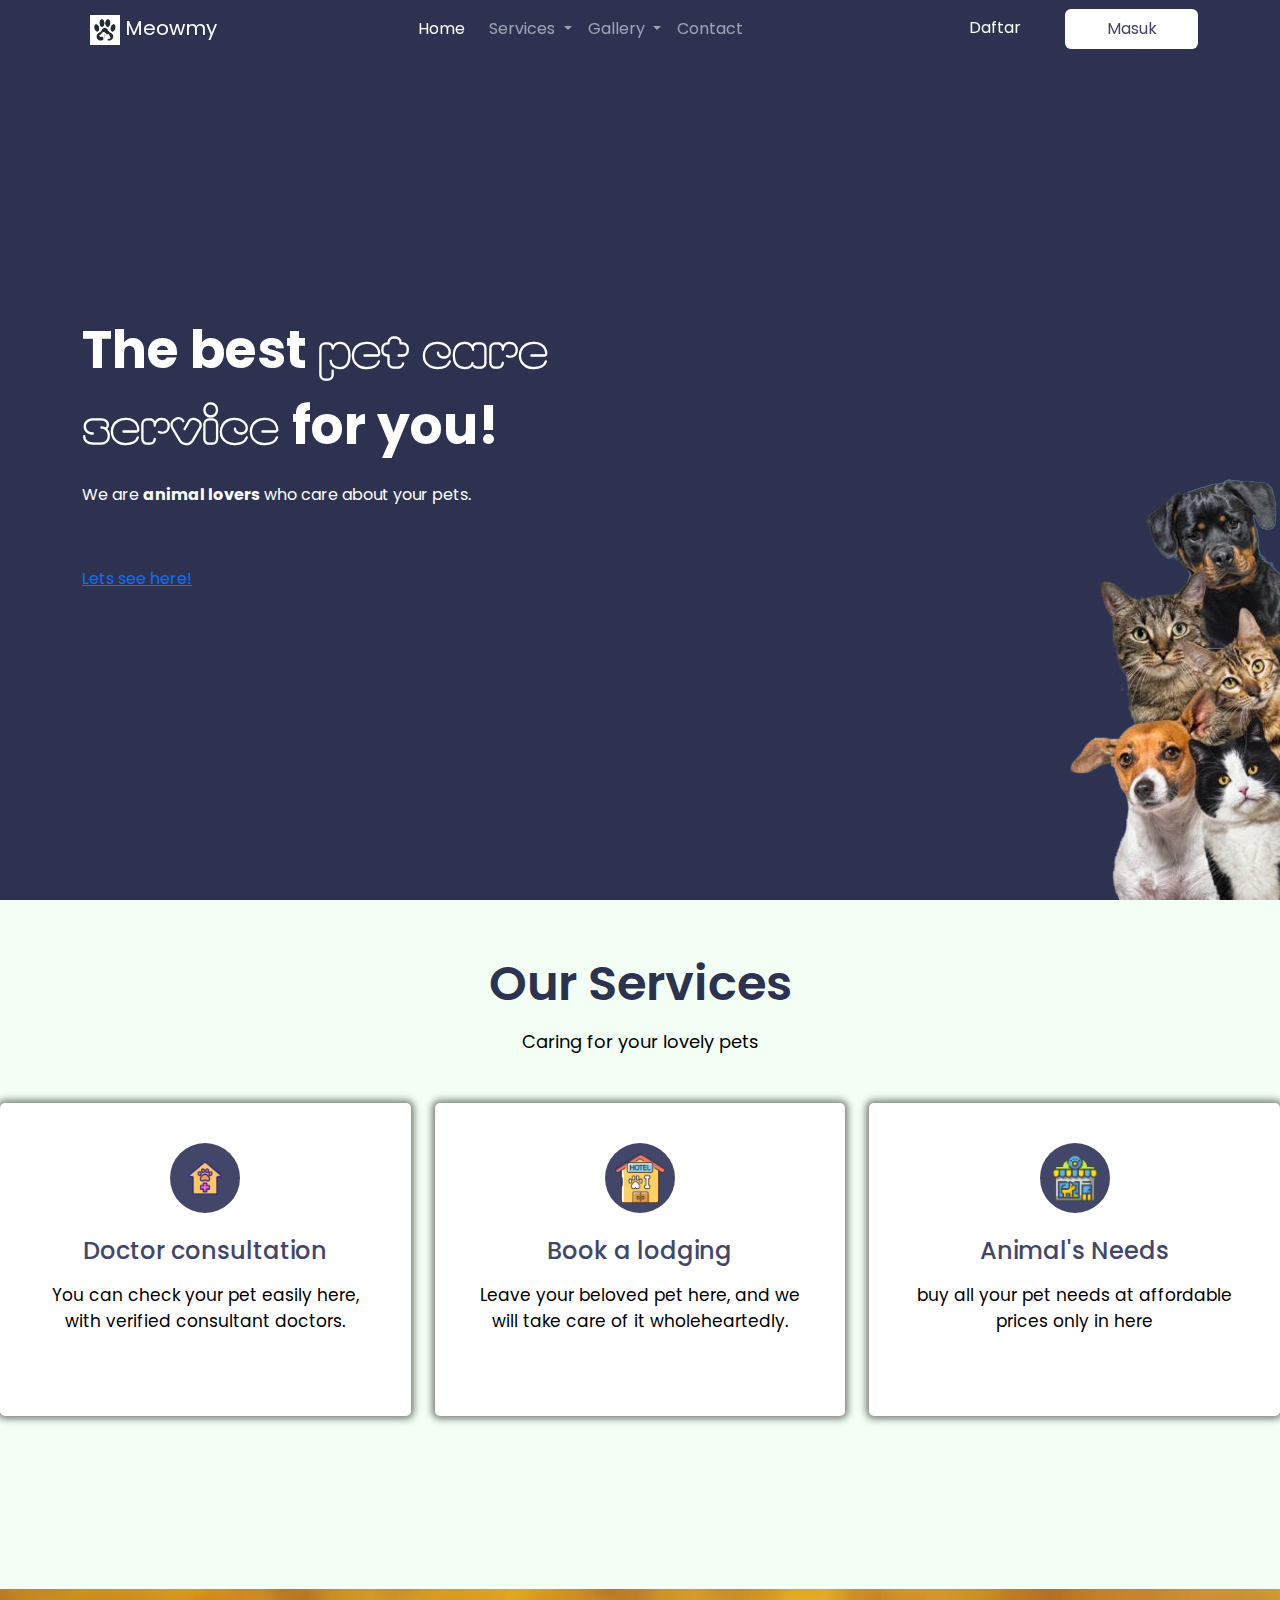
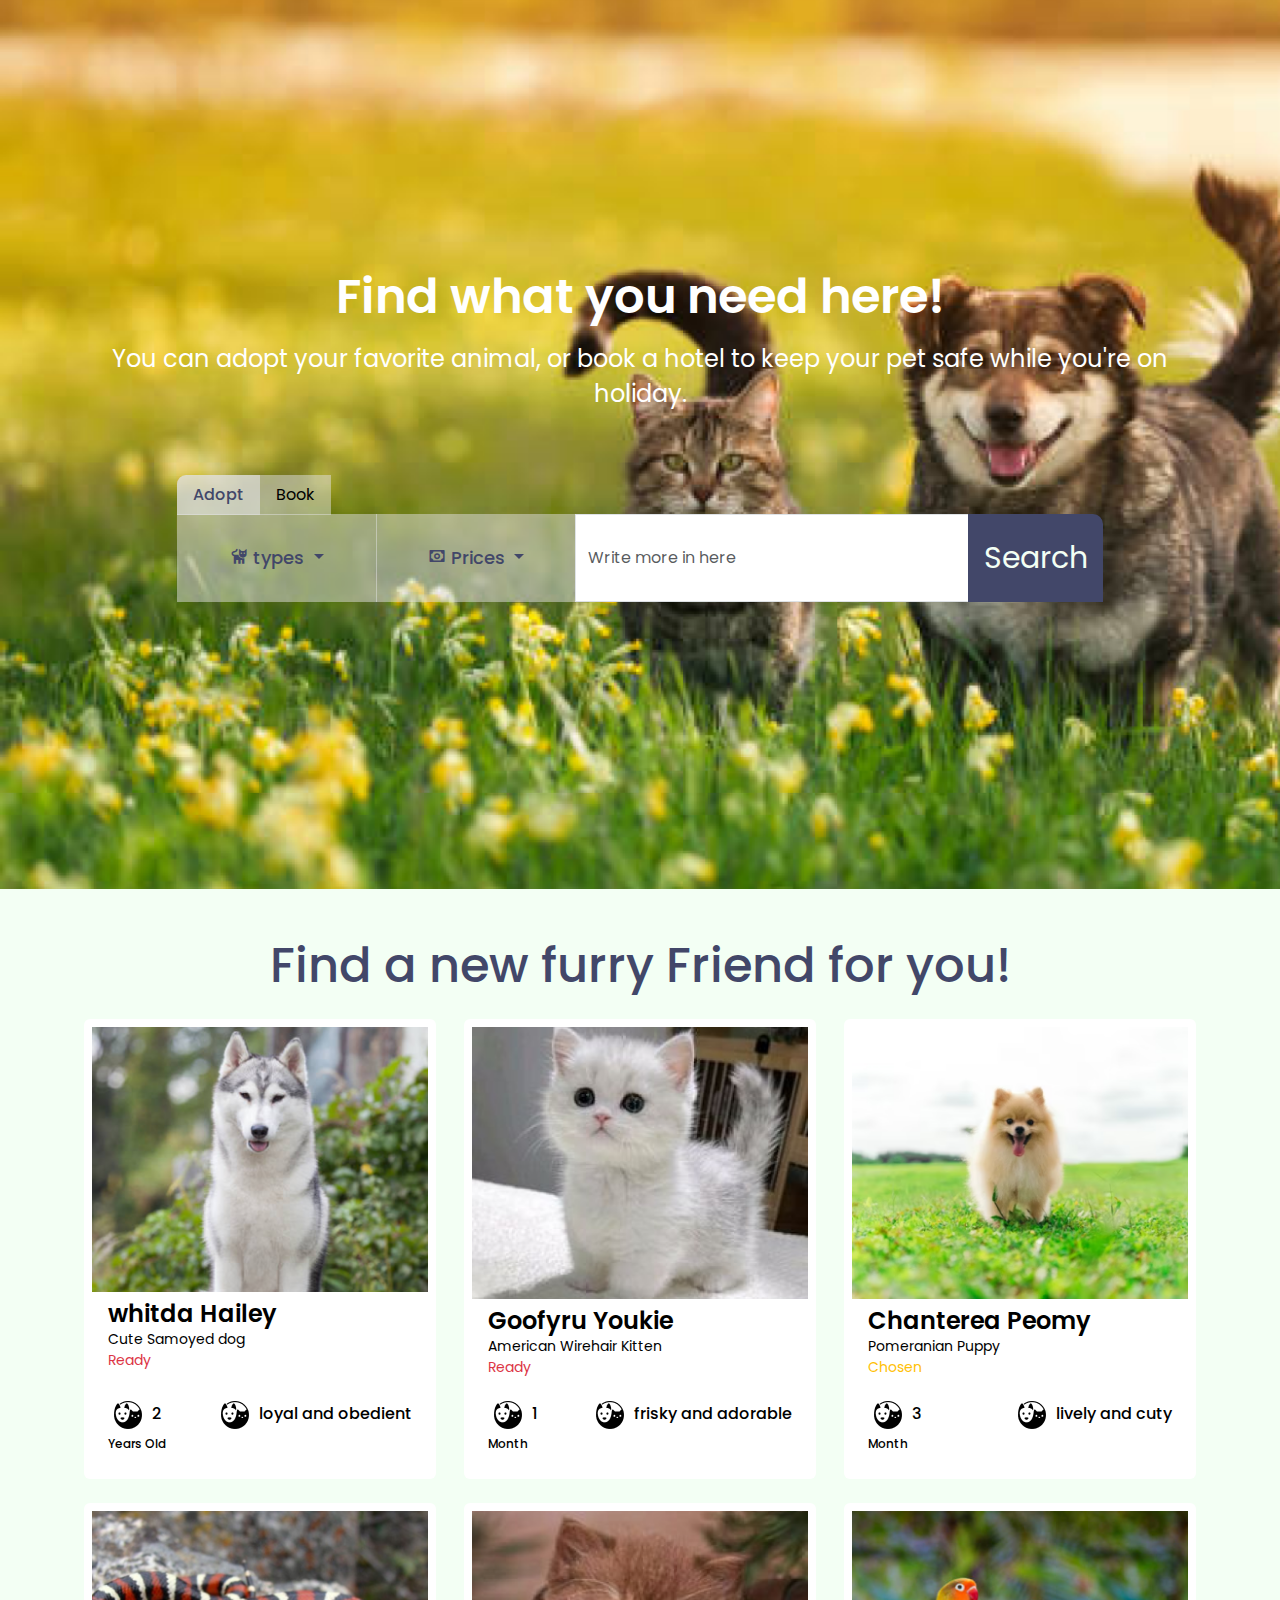
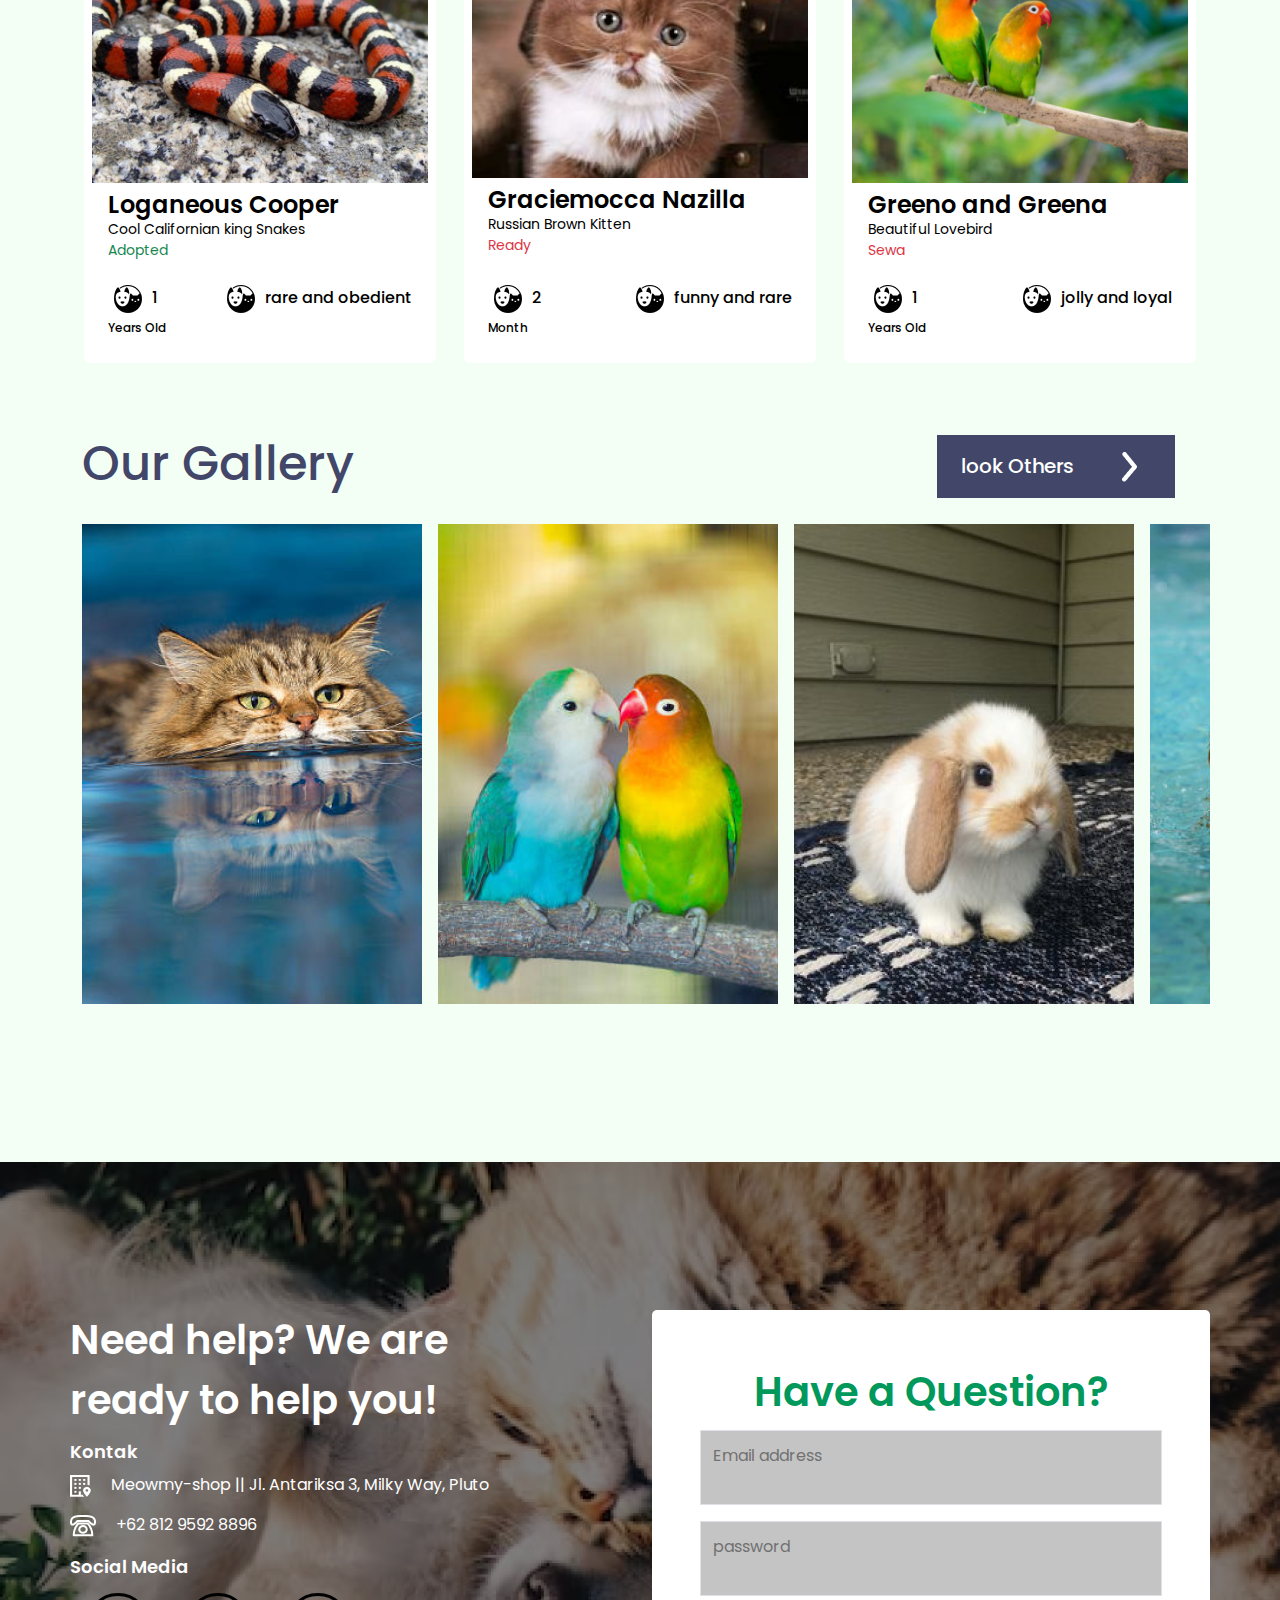
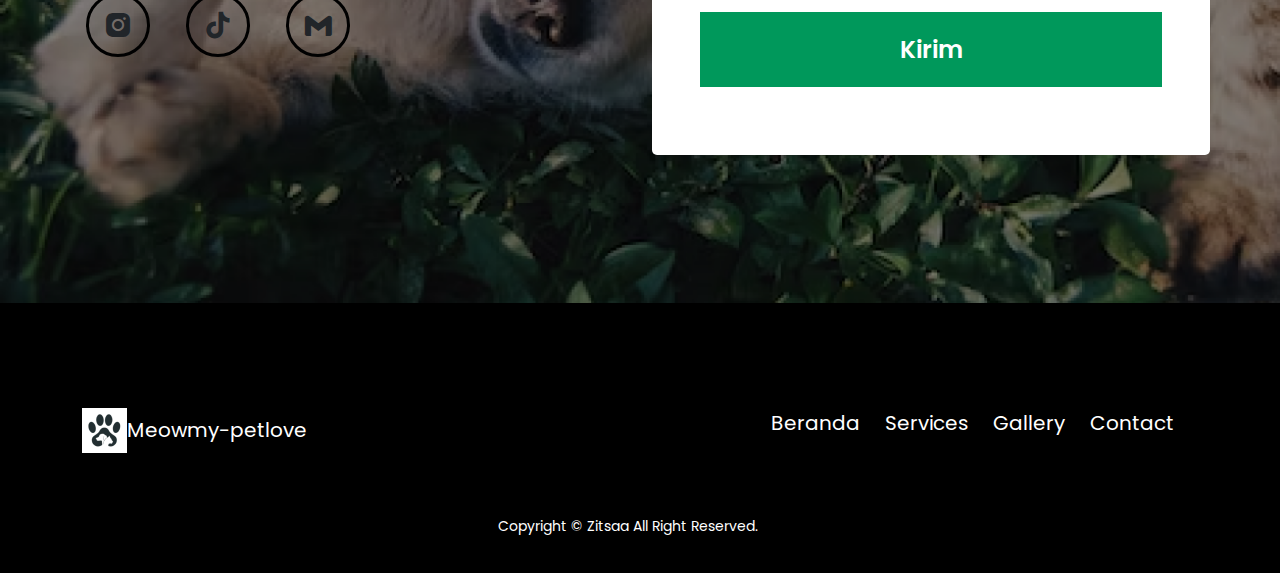
<file: index.html>
<!DOCTYPE html>
<html lang="en">

<head>
  <meta charset="UTF-8" />
  <meta name="viewport" content="width=device-width, initial-scale=1.0" />
  <title>Meowmy-Petlove</title>
  <link rel="stylesheet" href="css/bootstrap.min.css" />
  <link rel="stylesheet" href="style.css" />
  <link rel="stylesheet" href="respons.css" />
  <link rel="preconnect" href="https://fonts.googleapis.com" />
  <link rel="preconnect" href="https://fonts.gstatic.com" crossorigin />
  <link href='https://unpkg.com/boxicons@2.1.4/css/boxicons.min.css' rel='stylesheet'>
  <link href="https://fonts.googleapis.com/css2?family=Poppins:wght@400;500;600;700&display=swap" rel="stylesheet" />
  <link rel="shortcut icon" href="asset/images/paw.png" type="image/x-icon" />
</head>

<body>
  <!-- navbar  -->
  <nav class="navbar navbar-expand-lg navbar-dark bg-transparent position-fixed w-100">
    <div class="container">
      <a class="navbar-brand mx-2" href="#">
        <img src="asset/images/paw.png" alt="logo" width="30" />
        Meowmy
      </a>
      <button class="navbar-toggler" type="button" data-bs-toggle="collapse" data-bs-target="#navbarNav"
        aria-controls="navbarNav" aria-expanded="false" aria-label="Toggle navigation">
        <span class="navbar-toggler-icon"></span>
      </button>
      <div class="collapse navbar-collapse" id="navbarNav">
        <ul class="navbar-nav mx-auto">
          <li class="nav-item mx-2">
            <a class="nav-link active" aria-current="page" href="#hero">Home</a>
          </li>
          <li class="nav-item dropdown">
            <a class="nav-link dropdown-toggle" href="#services" role="button" data-bs-toggle="dropdown"
              aria-expanded="false">
              Services
            </a>
            <ul class="dropdown-menu">
              <li><a class="dropdown-item" href="#">Adoption</a></li>
              <li><a class="dropdown-item" href="#">Animal Needs</a></li>
              <li>
                <a class="dropdown-item" href="#">doctor consultation</a>
              </li>
              <li><a class="dropdown-item" href="#">book a lodging</a></li>
              <li><a class="dropdown-item" href="#">Training</a></li>
            </ul>
          </li>
          <li class="nav-item dropdown">
            <a class="nav-link dropdown-toggle" href="#gallery" role="button" data-bs-toggle="dropdown"
              aria-expanded="false">
              Gallery
            </a>
            <ul class="dropdown-menu">
              <li><a class="dropdown-item" href="#">Hotel's gallery </a></li>
              <li><a class="dropdown-item" href="#">Adoption Gallery</a></li>
              <li><a class="dropdown-item" href="#">Klinik Gallery</a></li>
            </ul>
          </li>
          <li class="nav-item">
            <a class="nav-link" href="#contact" aria-disabled="true">Contact</a>
          </li>
        </ul>
        <div>
          <button class="button-primary">Daftar</button>
          <button class="btn button-secondary">Masuk</button>
        </div>
      </div>
    </div>
  </nav>

  <!-- Hero Section -->
  <section id="hero">
    <div class="container h-100">
      <div class="row h-100">
        <div class="col-md-6 hero-tagline my-auto">
          <h1>
            The best <span class="sh1">pet care service </span>for you!
          </h1>
          <p>
            We are <span class="fw-bold">animal lovers</span> who care about
            your pets.
          </p>
          <a href="#services">Lets see here!</a>
        </div>
      </div>
    </div>
    <img src="asset/images/hero5.png" class="img-hero position-absolute end-0 bottom-0 v-100" />
    <!-- absolute = melayang -->
  </section>

  <!-- Layanan Section -->
  <section id="services">
    <div class="container">
      <div class="row mt-5">
        <div class="col-12 text-center">
          <h2>Our Services</h2>
          <span class="sub">Caring for your lovely pets</span>
        </div>
      </div>
    </div>
    <div class="row mt-5">
      <div class="col-md-4 text-center">
        <div class="card-layanan">
          <div class="circle position-relative mx-auto">
            <img src="asset/images/doct.png" class="position-absolute top-50 start-50 translate-middle">
          </div>
          <h3 class="mt-4">Doctor consultation</h3>
          <p class="mt-3">
            You can check your pet easily here, with verified consultant doctors.
          </p>
        </div>
      </div>
      <div class="col-md-4 text-center">
        <div class="card-layanan">
          <div class="circle position-relative mx-auto">
            <img src="asset/images/hohotel.png" class="position-absolute top-50 start-50 translate-middle">


          </div>
          <h3 class="mt-4">Book a lodging</h3>
          <p class="mt-3">
            Leave your beloved pet here, and we will take care of it wholeheartedly.
          </p>
        </div>
      </div>
      <div class="col-md-4 text-center">
        <div class="card-layanan">
          <div class="circle position-relative mx-auto">

            <img src="asset/images/shopstore.png" class="position-absolute top-50 start-50 translate-middle">

          </div>
          <h3 class="mt-4">Animal's Needs</h3>
          <p class="mt-3">
            buy all your pet needs at affordable prices only in here
          </p>
        </div>
      </div>
    </div>
    </div>
  </section>

  <!-- search section -->
  <section id="search" class="d-flex align-items-center">
    <div class="container">
      <div class="row">
        <div class="col-12 text-center">
          <h2>Find what you need here!</h2>
          <p>
            You can adopt your favorite animal, 
            or book a hotel to keep your pet safe while you're on holiday.
          </p>
        </div>
        <div class="col-10 mt-5 mx-auto">
          <ul class="nav nav-tabs" id="myTab" role="tablist">
            <li class="nav-item" role="presentation">
              <button class="nav-link active" id="home-tab" data-bs-toggle="tab" data-bs-target="#jual" type="button"
                role="tab" aria-controls="home-tab-pane" aria-selected="true">
                Adopt
              </button>
            </li>
            <li class="nav-item" role="presentation">
              <button class="nav-link" id="profile-tab" data-bs-toggle="tab" data-bs-target="#sewa" type="button"
                role="tab" aria-controls="profile-tab-pane" aria-selected="false">
                Book
              </button>
            </li>
          </ul>
          <div class="tab-content" id="myTabContent">
            <div class="tab-pane fade show active" id="jual" role="tabpanel" aria-labelledby="home-tab" tabindex="0">
              <div class="input-cari input-group mb-3">
                <button class="button-secondary dropdown-toggle" type="button" data-bs-toggle="dropdown"
                  aria-expanded="false">
                  <!-- <img src="asset/images/icons/cat.png" class="d-block d-lg-inline mx-auto" /> -->
                  <i class='bx bxs-cat'></i>
                  types 
                </button>
                <ul class="dropdown-menu">
                  <li><a class="dropdown-item" href="#">Cat</a></li>
                  <li>
                    <a class="dropdown-item" href="#">Dog</a>
                  </li>
                  <li>
                    <a class="dropdown-item" href="#">Rabbit</a>
                  </li>
                  <li>
                    <a class="dropdown-item" href="#">Hamster</a>
                  </li>
                  <li>
                    <a class="dropdown-item" href="#">Snake</a>
                  </li>
                </ul>
                <button class="button-secondary dropdown-toggle" type="button" data-bs-toggle="dropdown"
                  aria-expanded="false">
                  <!-- <img src="asset/akar-icons_money.png" class="d-block d-lg-inline mx-auto" /> -->
                  <i class='bx bx-money'></i>
                  Prices
                </button>
                <ul class="dropdown-menu">
                  <li><a class="dropdown-item" href="#">Best Price</a></li>
                  <li>
                    <a class="dropdown-item" href="#">Discount</a>
                  </li>
                  <li>
                    <a class="dropdown-item" href="#">Best seller</a>
                  </li>
                </ul>
                <input type="text" class="form-control" aria-label="Text input with dropdown button"
                  placeholder="Write more in here" />
                <button class="button-primary">Search</button>
              </div>
            </div>
            <div class="tab-pane fade" id="sewa" role="tabpanel" aria-labelledby="profile-tab" tabindex="0">
              <div class="input-cari input-group mb-3">
                <button class="button-secondary dropdown-toggle" type="button" data-bs-toggle="dropdown"
                  aria-expanded="false">
                  <!-- <img src="asset/ant-design_home-outlined.png" class="d-block d-lg-inline mx-auto" /> -->
                  <i class='bx bxs-map' ></i>
                  Location
                </button>
                <ul class="dropdown-menu">
                  <li><a class="dropdown-item" href="#">Near me</a></li>
                  <li>
                    <a class="dropdown-item" href="#">5 stars</a>
                  </li>
                  <li>
                    <a class="dropdown-item" href="#">Most visited</a>
                  </li>
                </ul>
                <button class="button-secondary dropdown-toggle" type="button" data-bs-toggle="dropdown"
                  aria-expanded="false">
                  <!-- <img src="asset/akar-icons_money.png" class="d-block d-lg-inline mx-auto" /> -->
                  <i class='bx bx-money'></i>
                  Prices
                </button>
                <ul class="dropdown-menu">
                  <li><a class="dropdown-item" href="#">Best Price</a></li>
                  <li>
                    <a class="dropdown-item" href="#">Discount</a>
                  </li>
                  <li>
                    <a class="dropdown-item" href="#">Best seller</a>
                  </li>
                </ul>
                <input type="text" class="form-control" aria-label="Text input with dropdown button"
                  placeholder="Write More in Here" />
                <button class="button-primary">Search</button>
              </div>
            </div>
          </div>
        </div>
      </div>
    </div>
  </section>

  <!-- recomend section -->
  <section id="gallery">
    <div class="container">
      <div class="row mt-5">
        <div class="recomen-tit col-12 text-center mb-3">
          <h2>Find a new furry Friend for you!</h2>
        </div>
      </div>
      <div class="row">
        <div class="col-lg-4 col-md-6 mb-4 d-flex justify-content-evenly">
          <div class="card p-2" style="width: 22rem">
            <img src="asset/images/adopt/a6.png"/>
            <div class="card-body">
              <h4>whitda Hailey</h4>
              <p>
                Cute Samoyed dog <br />
                <span class="text-danger">Ready</span>
              </p>
            </div>
            <div class="card-fas d-flex justify-content-between px-4">
              <span>
                <img src="asset/images/icons/cadog 1.png"/> 2
                <p>Years Old</p>
              </span>
              <span>
                <img src="asset/images/icons/cadog 1.png"/> loyal and obedient
                <p></p>
              </span>
              <!-- <span>
                <img src="asset/fluent_globe-surface-20-filled.png"/>
                780m
                <p>Luas Bangunan</p>
              </span> -->
            </div>
          </div>
        </div>
        <div class="col-lg-4 col-md-6 mb-4 d-flex justify-content-evenly">
          <div class="card p-2" style="width: 22rem">
            <img src="asset/images/adopt/fotoini/cute14.png"/>
            <div class="card-body">
              <h4>Goofyru Youkie</h4>
              <p>
                American Wirehair Kitten<br />
                <span class="text-danger">Ready</span>
              </p>
            </div>
            <div class="card-fas d-flex justify-content-between px-4">
              <span>
                <img src="asset/images/icons/cadog 1.png"/> 1
                <p>Month</p>
              </span>
              <span>
                <img src="asset/images/icons/cadog 1.png"/> frisky and adorable
                <p></p>
              </span>
            </div>
          </div>
        </div>
        <div class="col-lg-4 col-md-6 mb-4 d-flex justify-content-evenly">
          <div class="card p-2" style="width: 22rem">
            <img src="asset/images/adopt/fotoini/image 2.png"/>
            <div class="card-body">
              <h4>Chanterea Peomy</h4>
              <p>
                Pomeranian Puppy<br />
                <span class="text-warning">Chosen</span>
              </p>
            </div>
            <div class="card-fas d-flex justify-content-between px-4">
              <span>
                <img src="asset/images/icons/cadog 1.png"/> 3
                <p>Month</p>
              </span>
              <span>
                <img src="asset/images/icons/cadog 1.png"/> lively and cuty
                <p></p>
              </span>
            </div>
          </div>
        </div>
        <div class="col-lg-4 col-md-6 mb-4 d-flex justify-content-evenly">
          <div class="card p-2" style="width: 22rem">
            <img src="asset/images/adopt/fotoini/image 40.png"/>
            <div class="card-body">
              <h4>Loganeous Cooper</h4>
              <p>
                Cool Californian king Snakes<br />
                <span class="text-success">Adopted</span>
              </p>
            </div>
            <div class="card-fas d-flex justify-content-between px-4">
              <span>
                <img src="asset/images/icons/cadog 1.png"/> 1
                <p>Years Old</p>
              </span>
              <span>
                <img src="asset/images/icons/cadog 1.png"/> rare and obedient
                <p></p>
              </span>
            </div>
          </div>
        </div>
        <div class="col-lg-4 col-md-6 mb-4 d-flex justify-content-evenly">
          <div class="card p-2" style="width: 22rem">
            <img src="asset/images/adopt/fotoini/cute9.png"/>
            <div class="card-body">
              <h4>Graciemocca Nazilla</h4>
              <p>
                Russian Brown Kitten<br />
                <span class="text-danger">Ready</span>
              </p>
            </div>
            <div class="card-fas d-flex justify-content-between px-4">
              <span>
                <img src="asset/images/icons/cadog 1.png"/> 2
                <p>Month</p>
              </span>
              <span>
                <img src="asset/images/icons/cadog 1.png"/> funny and rare
                <p></p>
              </span>
            </div>
          </div>
        </div>
        <div class="col-lg-4 col-md-6 mb-4 d-flex justify-content-evenly">
          <div class="card p-2" style="width: 22rem">
            <img src="asset/images/adopt/fotoini/image 36.png"/>
            <div class="card-body">
              <h4>Greeno and Greena</h4>
              <p>
                Beautiful Lovebird<br />
                <span class="text-danger">Sewa</span>
              </p>
            </div>
            <div class="card-fas d-flex justify-content-between px-4">
              <span>
                <img src="asset/images/icons/cadog 1.png"/> 1
                <p>Years Old</p>
              </span>
              <span>
                <img src="asset/images/icons/cadog 1.png"/> jolly and loyal
                <p></p>
              </span>
            </div>
          </div>
        </div>
      </div>
    </div>
  </section>

  <!-- Fitur -->
  <section id="gallery" class="mt-5 overflow-hidden">
    <div class="container position-relative">
      <div class="row mb-4">
        <div class="col-lg-9 col-md-12 text-center text-lg-start">
          <h2>Our Gallery</h2>
        </div>
        <div class="col-lg-3">
          <!-- <button class="fit-but"> -->
            <a href="gallery.html" class="fit-but d-flex align-items-center p-4"> look Others
              <img src="asset/DH/knaan.png" class="ms-5" />
            </a>
           

           
          <!-- </button> -->
        </div>
      </div>
    </div>
    <div class="container position-relative">
      <div class="row">
        <div class="col-12 d-flex justify-content-start overflow-x-scroll">
          <div class="card-fitur position-relative me-3">
            <img src="asset/images/gallery/inii/image 24.png" />

            <div class="overlay position-absolute top-0 bottom-0 end-0 start-0 w-100 h-100">
              <div class="position-absolute top-50 start-50 text-center translate-middle w-100">
               <a href="asset/images/gallery/inii/24" class="btn" style="color: #fff;">Enlarge image</a>
              </div>
            </div>
          </div>
          <div class="card-fitur position-relative me-3">
            <img src="asset/images/gallery/inii/image 33.png" />

            <div class="overlay position-absolute top-0 bottom-0 end-0 start-0 w-100 h-100">
              <div class="position-absolute top-50 start-50 text-center translate-middle w-100">
               <a href="asset/images/gallery/inii/image 33.png" class="btn" style="color: #fff;">Enlarge image</a>
              </div>
            </div>
          </div>
          <div class="card-fitur position-relative me-3">
            <img src="asset/images/gallery/inii/image 16.png" />

            <div class="overlay position-absolute top-0 bottom-0 end-0 start-0 w-100 h-100">
              <div class="position-absolute top-50 start-50 text-center translate-middle w-100">
               <a href="asset/images/gallery/inii/image 16.png" class="btn" style="color: #fff;">Enlarge image</a>
              </div>
            </div>
          </div>
          <div class="card-fitur position-relative me-3">
            <img src="asset/images/gallery/inii/image 21.png" />

            <div class="overlay position-absolute top-0 bottom-0 end-0 start-0 w-100 h-100">
              <div class="position-absolute top-50 start-50 text-center translate-middle w-100">
               <a href="asset/images/gallery/inii/image 21.png" class="btn" style="color: #fff;">Enlarge image</a>
              </div>
            </div>
          </div>
          <div class="card-fitur position-relative me-3">
            <img src="asset/images/gallery/inii/cute15.png" />

            <div class="overlay position-absolute top-0 bottom-0 end-0 start-0 w-100 h-100">
              <div class="position-absolute top-50 start-50 text-center translate-middle w-100">
               <a href="asset/images/gallery/inii/cute15.png" class="btn" style="color: #fff;">Enlarge image</a>
              </div>
            </div>
          </div>
          <div class="card-fitur position-relative me-3">
            <img src="asset/images/gallery/inii/image 32.png" />

            <div class="overlay position-absolute top-0 bottom-0 end-0 start-0 w-100 h-100">
              <div class="position-absolute top-50 start-50 text-center translate-middle w-100">
               <a href="asset/images/gallery/inii/image 32.png" class="btn" style="color: #fff;">Enlarge image</a>
              </div>
            </div>
          </div>
          <div class="card-fitur position-relative me-3">
            <img src="asset/images/gallery/inii/d4.png" />

            <div class="overlay position-absolute top-0 bottom-0 end-0 start-0 w-100 h-100">
              <div class="position-absolute top-50 start-50 text-center translate-middle w-100">
               <a href="asset/images/gallery/inii/d4.png" class="btn" style="color: #fff;">Enlarge image</a>
              </div>
            </div>
          </div>
          <div class="card-fitur position-relative me-3">
            <img src="asset/images/gallery/inii/a8.png" />

            <div class="overlay position-absolute top-0 bottom-0 end-0 start-0 w-100 h-100">
              <div class="position-absolute top-50 start-50 text-center translate-middle w-100">
               <a href="asset/images/gallery/inii/a8.png" class="btn" style="color: #fff;">Enlarge image</a>
              </div>
            </div>
          </div>
        </div>
      </div>
      <!-- <button class="kiri position-absolute start-0 top-50 translate-middle-y">
        <img src="asset/DH/kiri.png" />
      </button>
      <button class="kanan position-absolute end-0 top-50 translate-middle-y">
        <img src="asset/DH/knaan.png" />
      </button> -->
    </div>
  </section>

  <!-- contact -->
  <section id="contact">
    <div class="container-fluid overlay v-100">
      <div class="container">
        <div class="row">
          <div class="col-md-6">
            <h3>
              Need help? We are ready to help you!
            </h3>
            <div class="kontak">
              <h6>Kontak</h6>
              <div class="mb-3">
                <img src="asset/DH/1.png"/>

                <a href="">Meowmy-shop || Jl. Antariksa 3, Milky Way, Pluto</a>
              </div>
              <div class="mb-3">
                <img src="asset/DH/telp.png"/>

                <a href="">+62 812 9592 8896</a>
              </div>
              <!-- <div class="mb-3">
                <img src="asset/2.png"/>

                <a href="">MyDreamHouse@gmail.com</a>
              </div> -->
            </div>
            <h6>Social Media</h6>
            <a class="social-media ig" href="https://www.instagram.com/the.tzalj/">
              <i class="bx bxl-instagram-alt"></i></a>
            <a class="social-media tt" href="https://www.tiktok.com/@LuvMeow">
              <i class="bx bxl-tiktok"></i></a>
            <a class="social-media mail" href="https://www.gmail.com">
              <i class="bx bxl-gmail"></i></a>
          </div>
          <div class="col-md-6">
            <div class="card-con">
              <form>
                <h2>Have a Question?</h2>
                <div class="form-floating mb-3">
                  <input type="email" class="form-control bg-color" id="floatingInput" placeholder="name@example.com" />
                  <label for="floatingInput" class="text-col">Email address</label>
                </div>
                <div class="form-floating mb-3">
                  <input type="email" class="form-control bg-color" id="floatingInput" placeholder="name@example.com" />
                  <label for="floatingInput" class="text-col">password</label>
                </div>
                <button type="submit" class="button-con">Kirim</button>
              </form>
            </div>
          </div>
        </div>
      </div>
    </div>
  </section>

  <!-- footer -->
  <footer class="d-flex align-items-center position-relative">
    <div class="container-fluid">
      <div class="container">
        <div class="row">
          <div class="col-md-7 d-flex align-items-center justify-content-md-start justify-content-center mb-3">
            <img src="asset/images/paw 1.png" />
            <a href="">Meowmy-petlove</a>
          </div>
          <div class="col-md-5 d-flex justify-content-evenly">
            <a href="#hero">Beranda</a>
            <a href="#services">Services</a>
            <a href="#gallery">Gallery</a>
            <a href="#contact">Contact</a>
          </div>
        </div>

        <div class="row Copyright position-absolute start-50 translate-middle">
          <div class="col-12">
            <p class="text-center">Copyright &copy; Zitsaa All Right Reserved.</p>
          </div>
        </div>
      </div>
    </div>
  </footer>
  <script src="js/bootstrap.bundle.min.js"></script>
  <script src="myscript/script.js"></script>
</body>

</html>
</file>
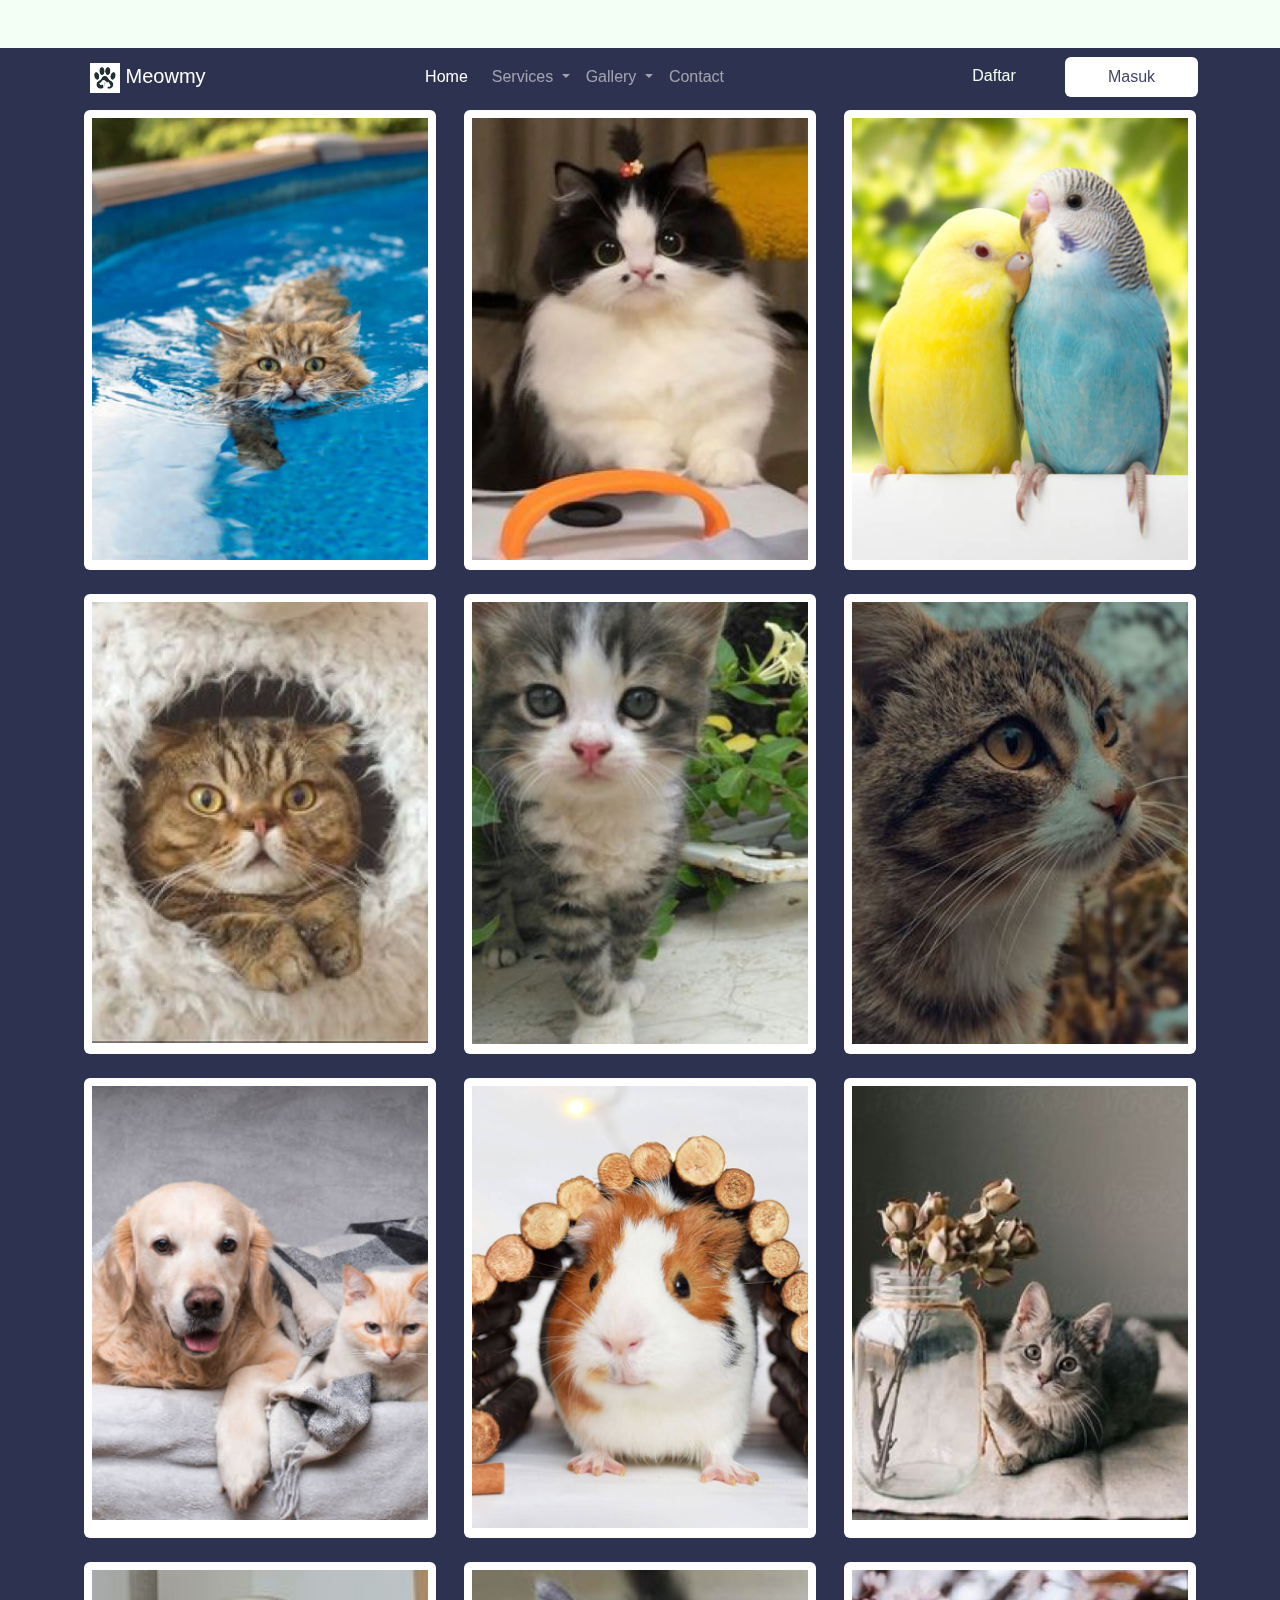
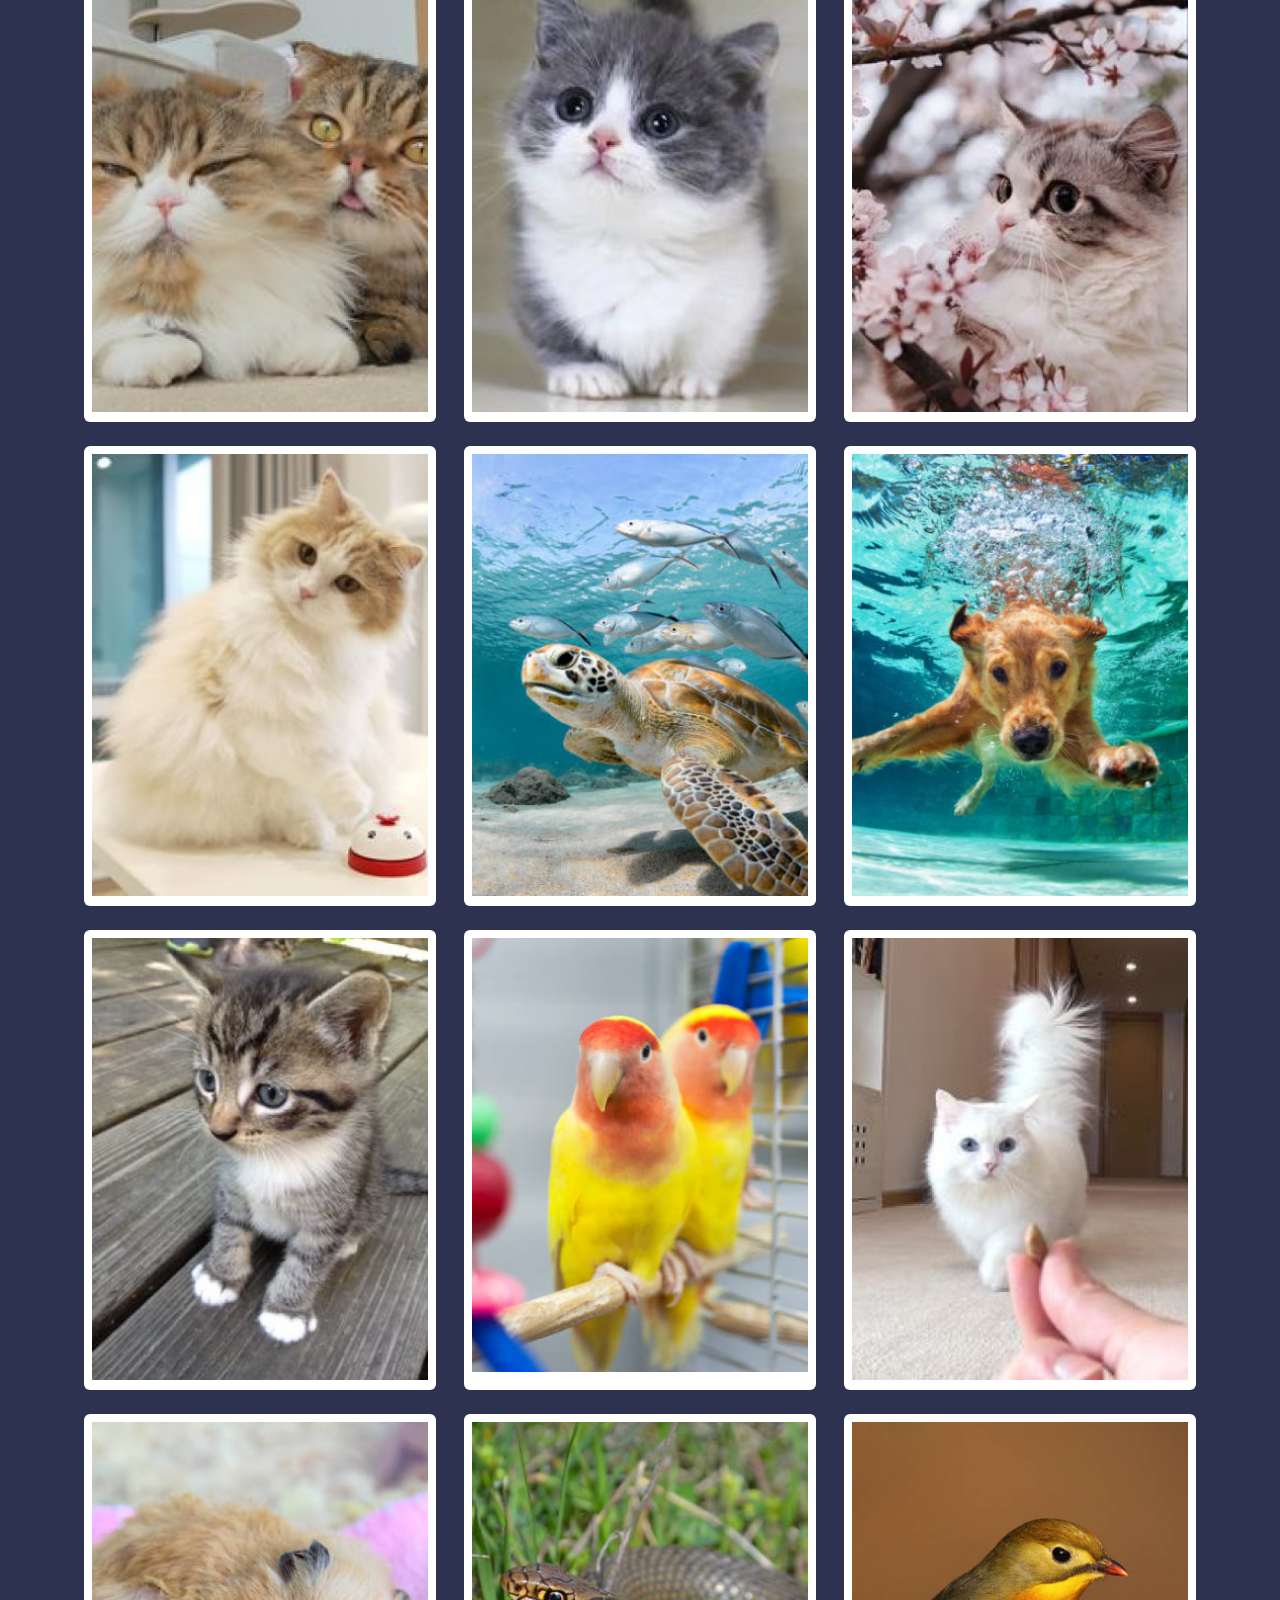
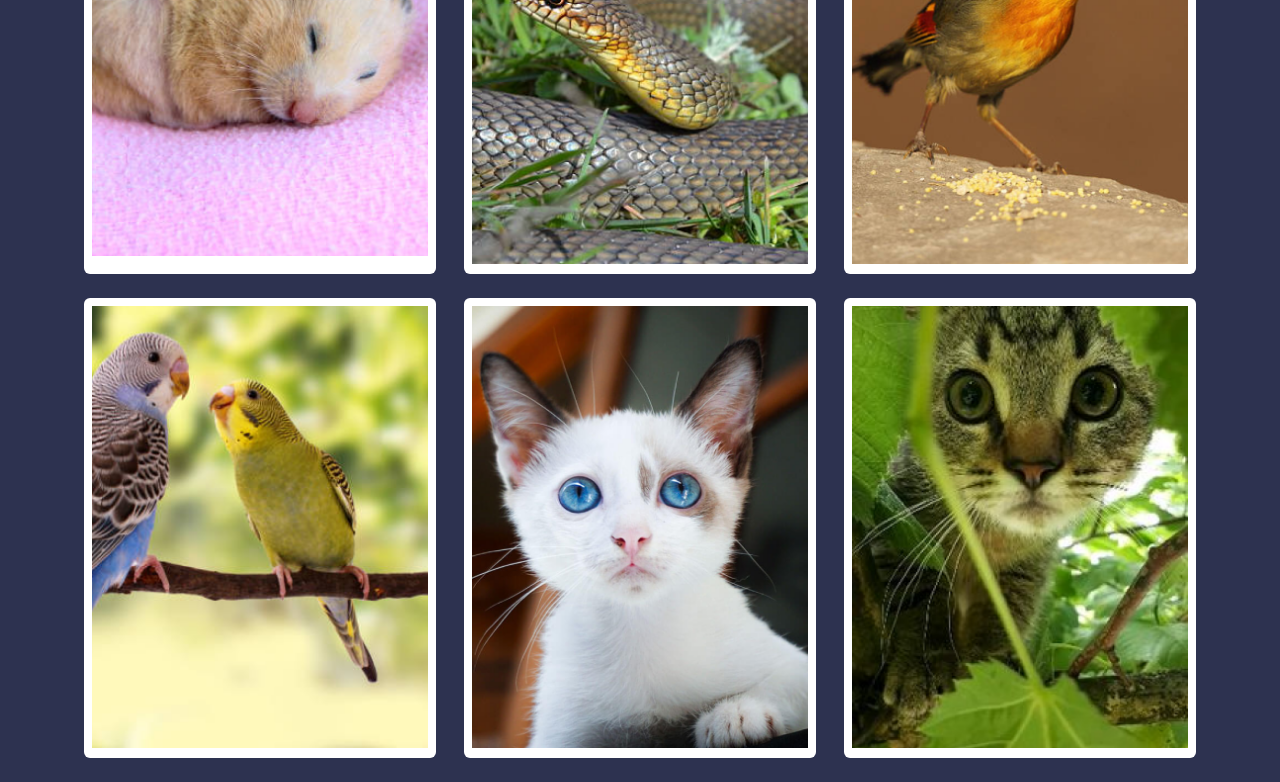
<file: gallery.html>
<!DOCTYPE html>
<html lang="en">
<head>
    <meta charset="UTF-8">
    <meta name="viewport" content="width=device-width, initial-scale=1.0">
    <title>Our gallery - Meowmy Petlove</title>
    <link rel="stylesheet" href="css/bootstrap.min.css" />
  <link rel="stylesheet" href="style.css" />
  <link rel="stylesheet" href="respons.css" />
  <link rel="preconnect" href="https://fonts.googleapis.com" />
  <link rel="preconnect" href="https://fonts.gstatic.com" crossorigin />
  <link href='https://unpkg.com/boxicons@2.1.4/css/boxicons.min.css' rel='stylesheet'>
  <link rel="shortcut icon" href="asset/images/paw.png" type="image/x-icon" />
</head>
<body>
    <!-- navbar  -->
    <nav class="navbar navbar-expand-lg navbar-dark bg-transparent position-fixed w-100">
        <div class="container">
          <a class="navbar-brand mx-2" href="#">
            <img src="asset/images/paw.png" alt="logo" width="30" />
            Meowmy
          </a>
          <button class="navbar-toggler" type="button" data-bs-toggle="collapse" data-bs-target="#navbarNav"
            aria-controls="navbarNav" aria-expanded="false" aria-label="Toggle navigation">
            <span class="navbar-toggler-icon"></span>
          </button>
          <div class="collapse navbar-collapse" id="navbarNav">
            <ul class="navbar-nav mx-auto">
              <li class="nav-item mx-2">
                <a class="nav-link active" aria-current="page" href="index.html">Home</a>
              </li>
              <li class="nav-item dropdown">
                <a class="nav-link dropdown-toggle" href="#services" role="button" data-bs-toggle="dropdown"
                  aria-expanded="false">
                  Services
                </a>
                <ul class="dropdown-menu">
                  <li><a class="dropdown-item" href="#">Adoption</a></li>
                  <li><a class="dropdown-item" href="#">Animal Needs</a></li>
                  <li>
                    <a class="dropdown-item" href="#">doctor consultation</a>
                  </li>
                  <li><a class="dropdown-item" href="#">book a lodging</a></li>
                  <li><a class="dropdown-item" href="#">Training</a></li>
                </ul>
              </li>
              <li class="nav-item dropdown">
                <a class="nav-link dropdown-toggle" href="#gallery" role="button" data-bs-toggle="dropdown"
                  aria-expanded="false">
                  Gallery
                </a>
                <ul class="dropdown-menu">
                  <li><a class="dropdown-item" href="#">Hotel's gallery </a></li>
                  <li><a class="dropdown-item" href="#">Adoption Gallery</a></li>
                  <li><a class="dropdown-item" href="#">Klinik Gallery</a></li>
                </ul>
              </li>
              <li class="nav-item">
                <a class="nav-link" href="#contact" aria-disabled="true">Contact</a>
              </li>
            </ul>
            <div>
              <button class="button-primary">Daftar</button>
              <button class="btn button-secondary">Masuk</button>
            </div>
          </div>
        </div>
      </nav>

    <!-- gallery -->
    <section id="Allgallery">
        <div class="container">
          <div class="row mt-5">
            <div class="recomen-tit col-12 text-center mb-3">
              <h2>Find a new furry Friend for you!</h2>
            </div>
          </div>
          <div class="row">
            <div class="col-lg-4 col-md-6 mb-4 d-flex justify-content-evenly">
              <div class="card p-2" style="width: 22rem">
                <img src="asset/images/gallery/inii/NS/1.png"/>
                <div class="main">
                  <!-- <h4>whitda Hailey</h4>
                  <p>
                    Cute Samoyed dog <br />
                    <span class="text-danger">Ready</span>
                  </p> -->
                </div>
                <!-- <div class="card-fas d-flex justify-content-between px-4">
                  <span>
                    <img src="asset/mdi_bed.png"/> 3
                    <p>kamar tidur</p>
                  </span>
                  <span>
                    <img src="asset/fa-solid_bath.png"/> 2
                    <p>kamar Mandi</p>
                  </span>
                  <span>
                    <img src="asset/fluent_globe-surface-20-filled.png"/>
                    780m
                    <p>Luas Bangunan</p>
                  </span>
                </div> -->
              </div>
            </div>
            <div class="col-lg-4 col-md-6 mb-4 d-flex justify-content-evenly">
              <div class="card p-2" style="width: 22rem">
                <img src="asset/images/gallery/inii/NS/2.png"/>
                <div class="main">
                  <!-- <h4>Goofyru Youkie</h4>
                  <p>
                    American Wirehair Kitten<br />
                    <span class="text-danger">Ready</span>
                  </p> -->
                </div>
                <!-- <div class="card-fas d-flex justify-content-between px-4">
                  <span>
                    <img src="asset/mdi_bed.png"/> 3
                    <p>kamar tidur</p>
                  </span>
                  <span>
                    <img src="asset/fa-solid_bath.png"/> 2
                    <p>kamar Mandi</p>
                  </span>
                  <span>
                    <img src="asset/fluent_globe-surface-20-filled.png"/>
                    780m
                    <p>Luas Bangunan</p>
                  </span>
                </div> -->
              </div>
            </div>
            <div class="col-lg-4 col-md-6 mb-4 d-flex justify-content-evenly">
              <div class="card p-2" style="width: 22rem">
                <img src="asset/images/gallery/inii/NS/3.png"/>
                <div class="main">
                  <!-- <h4>Chanterea Peomy</h4>
                  <p>
                    Pomeranian Puppy<br />
                    <span class="text-danger">Chosen</span>
                  </p> -->
                </div>
                <!-- <div class="card-fas d-flex justify-content-between px-4">
                  <span>
                    <img src="asset/mdi_bed.png"/> 3
                    <p>kamar tidur</p>
                  </span>
                  <span>
                    <img src="asset/fa-solid_bath.png"/> 2
                    <p>kamar Mandi</p>
                  </span>
                  <span>
                    <img src="asset/fluent_globe-surface-20-filled.png"/>
                    780m
                    <p>Luas Bangunan</p>
                  </span>
                </div> -->
              </div>
            </div>
            <div class="col-lg-4 col-md-6 mb-4 d-flex justify-content-evenly">
              <div class="card p-2" style="width: 22rem">
                <img src="asset/images/gallery/inii/NS/4.png"/>
                <div class="main">
                  <!-- <h4>Loganeous Cooper</h4>
                  <p>
                    Cool Californian king Snakes<br />
                    <span class="text-success">Adopted</span>
                  </p> -->
                </div>
                <!-- <div class="card-fas d-flex justify-content-between px-4">
                  <span>
                    <img src="asset/mdi_bed.png"/> 3
                    <p>kamar tidur</p>
                  </span>
                  <span>
                    <img src="asset/fa-solid_bath.png"/> 2
                    <p>kamar Mandi</p>
                  </span>
                  <span>
                    <img src="asset/fluent_globe-surface-20-filled.png"/>
                    780m
                    <p>Luas Bangunan</p>
                  </span>
                </div> -->
              </div>
            </div>
            <div class="col-lg-4 col-md-6 mb-4 d-flex justify-content-evenly">
              <div class="card p-2" style="width: 22rem">
                <img src="asset/images/gallery/inii/NS/5.png"/>
                <div class="main">
                  <!-- <h4>Graciemocca Nazilla</h4>
                  <p>
                    Russian Brown Kitten<br />
                    <span class="text-danger">Ready</span>
                  </p> -->
                </div>
                <!-- <div class="card-fas d-flex justify-content-between px-4">
                  <span>
                    <img src="asset/mdi_bed.png"/> 3
                    <p>kamar tidur</p>
                  </span>
                  <span>
                    <img src="asset/fa-solid_bath.png"/> 2
                    <p>kamar Mandi</p>
                  </span>
                  <span>
                    <img src="asset/fluent_globe-surface-20-filled.png"/>
                    780m
                    <p>Luas Bangunan</p>
                  </span>
                </div> -->
              </div>
            </div>
            <div class="col-lg-4 col-md-6 mb-4 d-flex justify-content-evenly">
              <div class="card p-2" style="width: 22rem">
                <img src="asset/images/gallery/inii/NS/6.png"/>
                <div class="main">
                  <!-- <h4>Greeno and Greena</h4>
                  <p>
                    Beautiful Lovebird<br />
                    <span class="text-danger">Sewa</span>
                  </p> -->
                </div>
                <!-- <div class="card-fas d-flex justify-content-between px-4">
                  <span>
                    <img src="asset/mdi_bed.png"/> 3
                    <p>kamar tidur</p>
                  </span>
                  <span>
                    <img src="asset/fa-solid_bath.png"/> 2
                    <p>kamar Mandi</p>
                  </span>
                  <span>
                    <img src="asset/fluent_globe-surface-20-filled.png"/>
                    780m
                    <p>Luas Bangunan</p>
                  </span>
                </div> -->
              </div>
            </div>
            <div class="col-lg-4 col-md-6 mb-4 d-flex justify-content-evenly">
              <div class="card p-2" style="width: 22rem">
                <img src="asset/images/gallery/inii/NS/7.png"/>
                <div class="main">
                  <!-- <h4>Greeno and Greena</h4>
                  <p>
                    Beautiful Lovebird<br />
                    <span class="text-danger">Sewa</span>
                  </p> -->
                </div>
                <!-- <div class="card-fas d-flex justify-content-between px-4">
                  <span>
                    <img src="asset/mdi_bed.png"/> 3
                    <p>kamar tidur</p>
                  </span>
                  <span>
                    <img src="asset/fa-solid_bath.png"/> 2
                    <p>kamar Mandi</p>
                  </span>
                  <span>
                    <img src="asset/fluent_globe-surface-20-filled.png"/>
                    780m
                    <p>Luas Bangunan</p>
                  </span>
                </div> -->
              </div>
            </div>
            <div class="col-lg-4 col-md-6 mb-4 d-flex justify-content-evenly">
              <div class="card p-2" style="width: 22rem">
                <img src="asset/images/gallery/inii/NS/8.png"/>
                <div class="main">
                  <!-- <h4>Greeno and Greena</h4>
                  <p>
                    Beautiful Lovebird<br />
                    <span class="text-danger">Sewa</span>
                  </p> -->
                </div>
                <!-- <div class="card-fas d-flex justify-content-between px-4">
                  <span>
                    <img src="asset/mdi_bed.png"/> 3
                    <p>kamar tidur</p>
                  </span>
                  <span>
                    <img src="asset/fa-solid_bath.png"/> 2
                    <p>kamar Mandi</p>
                  </span>
                  <span>
                    <img src="asset/fluent_globe-surface-20-filled.png"/>
                    780m
                    <p>Luas Bangunan</p>
                  </span>
                </div> -->
              </div>
            </div>
            <div class="col-lg-4 col-md-6 mb-4 d-flex justify-content-evenly">
              <div class="card p-2" style="width: 22rem">
                <img src="asset/images/gallery/inii/NS/9.png"/>
                <div class="main">
                  <!-- <h4>Greeno and Greena</h4>
                  <p>
                    Beautiful Lovebird<br />
                    <span class="text-danger">Sewa</span>
                  </p> -->
                </div>
                <!-- <div class="card-fas d-flex justify-content-between px-4">
                  <span>
                    <img src="asset/mdi_bed.png"/> 3
                    <p>kamar tidur</p>
                  </span>
                  <span>
                    <img src="asset/fa-solid_bath.png"/> 2
                    <p>kamar Mandi</p>
                  </span>
                  <span>
                    <img src="asset/fluent_globe-surface-20-filled.png"/>
                    780m
                    <p>Luas Bangunan</p>
                  </span>
                </div> -->
              </div>
            </div>
            <div class="col-lg-4 col-md-6 mb-4 d-flex justify-content-evenly">
              <div class="card p-2" style="width: 22rem">
                <img src="asset/images/gallery/inii/NS/10.png"/>
                <div class="main">
                  <!-- <h4>Greeno and Greena</h4>
                  <p>
                    Beautiful Lovebird<br />
                    <span class="text-danger">Sewa</span>
                  </p> -->
                </div>
                <!-- <div class="card-fas d-flex justify-content-between px-4">
                  <span>
                    <img src="asset/mdi_bed.png"/> 3
                    <p>kamar tidur</p>
                  </span>
                  <span>
                    <img src="asset/fa-solid_bath.png"/> 2
                    <p>kamar Mandi</p>
                  </span>
                  <span>
                    <img src="asset/fluent_globe-surface-20-filled.png"/>
                    780m
                    <p>Luas Bangunan</p>
                  </span>
                </div> -->
              </div>
            </div>
            <div class="col-lg-4 col-md-6 mb-4 d-flex justify-content-evenly">
              <div class="card p-2" style="width: 22rem">
                <img src="asset/images/gallery/inii/NS/11.png"/>
                <div class="main">
                  <!-- <h4>Greeno and Greena</h4>
                  <p>
                    Beautiful Lovebird<br />
                    <span class="text-danger">Sewa</span>
                  </p> -->
                </div>
                <!-- <div class="card-fas d-flex justify-content-between px-4">
                  <span>
                    <img src="asset/mdi_bed.png"/> 3
                    <p>kamar tidur</p>
                  </span>
                  <span>
                    <img src="asset/fa-solid_bath.png"/> 2
                    <p>kamar Mandi</p>
                  </span>
                  <span>
                    <img src="asset/fluent_globe-surface-20-filled.png"/>
                    780m
                    <p>Luas Bangunan</p>
                  </span>
                </div> -->
              </div>
            </div>
            <div class="col-lg-4 col-md-6 mb-4 d-flex justify-content-evenly">
              <div class="card p-2" style="width: 22rem">
                <img src="asset/images/gallery/inii/NS/12.png"/>
                <div class="main">
                  <!-- <h4>Greeno and Greena</h4>
                  <p>
                    Beautiful Lovebird<br />
                    <span class="text-danger">Sewa</span>
                  </p> -->
                </div>
                <!-- <div class="card-fas d-flex justify-content-between px-4">
                  <span>
                    <img src="asset/mdi_bed.png"/> 3
                    <p>kamar tidur</p>
                  </span>
                  <span>
                    <img src="asset/fa-solid_bath.png"/> 2
                    <p>kamar Mandi</p>
                  </span>
                  <span>
                    <img src="asset/fluent_globe-surface-20-filled.png"/>
                    780m
                    <p>Luas Bangunan</p>
                  </span>
                </div> -->
              </div>
            </div>
            <div class="col-lg-4 col-md-6 mb-4 d-flex justify-content-evenly">
              <div class="card p-2" style="width: 22rem">
                <img src="asset/images/gallery/inii/NS/13.png"/>
                <div class="main">
                  <!-- <h4>Greeno and Greena</h4>
                  <p>
                    Beautiful Lovebird<br />
                    <span class="text-danger">Sewa</span>
                  </p> -->
                </div>
                <!-- <div class="card-fas d-flex justify-content-between px-4">
                  <span>
                    <img src="asset/mdi_bed.png"/> 3
                    <p>kamar tidur</p>
                  </span>
                  <span>
                    <img src="asset/fa-solid_bath.png"/> 2
                    <p>kamar Mandi</p>
                  </span>
                  <span>
                    <img src="asset/fluent_globe-surface-20-filled.png"/>
                    780m
                    <p>Luas Bangunan</p>
                  </span>
                </div> -->
              </div>
            </div>
            <div class="col-lg-4 col-md-6 mb-4 d-flex justify-content-evenly">
              <div class="card p-2" style="width: 22rem">
                <img src="asset/images/gallery/inii/NS/14.png"/>
                <div class="main">
                  <!-- <h4>Greeno and Greena</h4>
                  <p>
                    Beautiful Lovebird<br />
                    <span class="text-danger">Sewa</span>
                  </p> -->
                </div>
                <!-- <div class="card-fas d-flex justify-content-between px-4">
                  <span>
                    <img src="asset/mdi_bed.png"/> 3
                    <p>kamar tidur</p>
                  </span>
                  <span>
                    <img src="asset/fa-solid_bath.png"/> 2
                    <p>kamar Mandi</p>
                  </span>
                  <span>
                    <img src="asset/fluent_globe-surface-20-filled.png"/>
                    780m
                    <p>Luas Bangunan</p>
                  </span>
                </div> -->
              </div>
            </div>
            <div class="col-lg-4 col-md-6 mb-4 d-flex justify-content-evenly">
              <div class="card p-2" style="width: 22rem">
                <img src="asset/images/gallery/inii/NS/15.png"/>
                <div class="main">
                  <!-- <h4>Greeno and Greena</h4>
                  <p>
                    Beautiful Lovebird<br />
                    <span class="text-danger">Sewa</span>
                  </p> -->
                </div>
                <!-- <div class="card-fas d-flex justify-content-between px-4">
                  <span>
                    <img src="asset/mdi_bed.png"/> 3
                    <p>kamar tidur</p>
                  </span>
                  <span>
                    <img src="asset/fa-solid_bath.png"/> 2
                    <p>kamar Mandi</p>
                  </span>
                  <span>
                    <img src="asset/fluent_globe-surface-20-filled.png"/>
                    780m
                    <p>Luas Bangunan</p>
                  </span>
                </div> -->
              </div>
            </div>
            <div class="col-lg-4 col-md-6 mb-4 d-flex justify-content-evenly">
              <div class="card p-2" style="width: 22rem">
                <img src="asset/images/gallery/inii/NS/16.png"/>
                <div class="main">
                  <!-- <h4>Greeno and Greena</h4>
                  <p>
                    Beautiful Lovebird<br />
                    <span class="text-danger">Sewa</span>
                  </p> -->
                </div>
                <!-- <div class="card-fas d-flex justify-content-between px-4">
                  <span>
                    <img src="asset/mdi_bed.png"/> 3
                    <p>kamar tidur</p>
                  </span>
                  <span>
                    <img src="asset/fa-solid_bath.png"/> 2
                    <p>kamar Mandi</p>
                  </span>
                  <span>
                    <img src="asset/fluent_globe-surface-20-filled.png"/>
                    780m
                    <p>Luas Bangunan</p>
                  </span>
                </div> -->
              </div>
            </div>
            <div class="col-lg-4 col-md-6 mb-4 d-flex justify-content-evenly">
              <div class="card p-2" style="width: 22rem">
                <img src="asset/images/gallery/inii/NS/17.png"/>
                <div class="main">
                  <!-- <h4>Greeno and Greena</h4>
                  <p>
                    Beautiful Lovebird<br />
                    <span class="text-danger">Sewa</span>
                  </p> -->
                </div>
                <!-- <div class="card-fas d-flex justify-content-between px-4">
                  <span>
                    <img src="asset/mdi_bed.png"/> 3
                    <p>kamar tidur</p>
                  </span>
                  <span>
                    <img src="asset/fa-solid_bath.png"/> 2
                    <p>kamar Mandi</p>
                  </span>
                  <span>
                    <img src="asset/fluent_globe-surface-20-filled.png"/>
                    780m
                    <p>Luas Bangunan</p>
                  </span>
                </div> -->
              </div>
            </div>
            <div class="col-lg-4 col-md-6 mb-4 d-flex justify-content-evenly">
              <div class="card p-2" style="width: 22rem">
                <img src="asset/images/gallery/inii/NS/18.png"/>
                <div class="main">
                  <!-- <h4>Greeno and Greena</h4>
                  <p>
                    Beautiful Lovebird<br />
                    <span class="text-danger">Sewa</span>
                  </p> -->
                </div>
                <!-- <div class="card-fas d-flex justify-content-between px-4">
                  <span>
                    <img src="asset/mdi_bed.png"/> 3
                    <p>kamar tidur</p>
                  </span>
                  <span>
                    <img src="asset/fa-solid_bath.png"/> 2
                    <p>kamar Mandi</p>
                  </span>
                  <span>
                    <img src="asset/fluent_globe-surface-20-filled.png"/>
                    780m
                    <p>Luas Bangunan</p>
                  </span>
                </div> -->
              </div>
            </div>
            <div class="col-lg-4 col-md-6 mb-4 d-flex justify-content-evenly">
              <div class="card p-2" style="width: 22rem">
                <img src="asset/images/gallery/inii/NS/19.png"/>
                <div class="main">
                  <!-- <h4>Greeno and Greena</h4>
                  <p>
                    Beautiful Lovebird<br />
                    <span class="text-danger">Sewa</span>
                  </p> -->
                </div>
                <!-- <div class="card-fas d-flex justify-content-between px-4">
                  <span>
                    <img src="asset/mdi_bed.png"/> 3
                    <p>kamar tidur</p>
                  </span>
                  <span>
                    <img src="asset/fa-solid_bath.png"/> 2
                    <p>kamar Mandi</p>
                  </span>
                  <span>
                    <img src="asset/fluent_globe-surface-20-filled.png"/>
                    780m
                    <p>Luas Bangunan</p>
                  </span>
                </div> -->
              </div>
            </div>
            <div class="col-lg-4 col-md-6 mb-4 d-flex justify-content-evenly">
              <div class="card p-2" style="width: 22rem">
                <img src="asset/images/gallery/inii/NS/20.png"/>
                <div class="main">
                  <!-- <h4>Greeno and Greena</h4>
                  <p>
                    Beautiful Lovebird<br />
                    <span class="text-danger">Sewa</span>
                  </p> -->
                </div>
                <!-- <div class="card-fas d-flex justify-content-between px-4">
                  <span>
                    <img src="asset/mdi_bed.png"/> 3
                    <p>kamar tidur</p>
                  </span>
                  <span>
                    <img src="asset/fa-solid_bath.png"/> 2
                    <p>kamar Mandi</p>
                  </span>
                  <span>
                    <img src="asset/fluent_globe-surface-20-filled.png"/>
                    780m
                    <p>Luas Bangunan</p>
                  </span>
                </div> -->
              </div>
            </div>
            <div class="col-lg-4 col-md-6 mb-4 d-flex justify-content-evenly">
              <div class="card p-2" style="width: 22rem">
                <img src="asset/images/gallery/inii/NS/21.png"/>
                <div class="main">
                  <!-- <h4>Greeno and Greena</h4>
                  <p>
                    Beautiful Lovebird<br />
                    <span class="text-danger">Sewa</span>
                  </p> -->
                </div>
                <!-- <div class="card-fas d-flex justify-content-between px-4">
                  <span>
                    <img src="asset/mdi_bed.png"/> 3
                    <p>kamar tidur</p>
                  </span>
                  <span>
                    <img src="asset/fa-solid_bath.png"/> 2
                    <p>kamar Mandi</p>
                  </span>
                  <span>
                    <img src="asset/fluent_globe-surface-20-filled.png"/>
                    780m
                    <p>Luas Bangunan</p>
                  </span>
                </div> -->
              </div>
            </div>
            <div class="col-lg-4 col-md-6 mb-4 d-flex justify-content-evenly">
              <div class="card p-2" style="width: 22rem">
                <img src="asset/images/gallery/inii/NS/22.png"/>
                <div class="main">
                  <!-- <h4>Greeno and Greena</h4>
                  <p>
                    Beautiful Lovebird<br />
                    <span class="text-danger">Sewa</span>
                  </p> -->
                </div>
                <!-- <div class="card-fas d-flex justify-content-between px-4">
                  <span>
                    <img src="asset/mdi_bed.png"/> 3
                    <p>kamar tidur</p>
                  </span>
                  <span>
                    <img src="asset/fa-solid_bath.png"/> 2
                    <p>kamar Mandi</p>
                  </span>
                  <span>
                    <img src="asset/fluent_globe-surface-20-filled.png"/>
                    780m
                    <p>Luas Bangunan</p>
                  </span>
                </div> -->
              </div>
            </div>
            <div class="col-lg-4 col-md-6 mb-4 d-flex justify-content-evenly">
              <div class="card p-2" style="width: 22rem">
                <img src="asset/images/gallery/inii/NS/23.png"/>
                <div class="main">
                  <!-- <h4>Greeno and Greena</h4>
                  <p>
                    Beautiful Lovebird<br />
                    <span class="text-danger">Sewa</span>
                  </p> -->
                </div>
                <!-- <div class="card-fas d-flex justify-content-between px-4">
                  <span>
                    <img src="asset/mdi_bed.png"/> 3
                    <p>kamar tidur</p>
                  </span>
                  <span>
                    <img src="asset/fa-solid_bath.png"/> 2
                    <p>kamar Mandi</p>
                  </span>
                  <span>
                    <img src="asset/fluent_globe-surface-20-filled.png"/>
                    780m
                    <p>Luas Bangunan</p>
                  </span>
                </div> -->
              </div>
            </div>
            <div class="col-lg-4 col-md-6 mb-4 d-flex justify-content-evenly">
              <div class="card p-2" style="width: 22rem">
                <img src="asset/images/gallery/inii/NS/24.png"/>
                <div class="main">
                  <!-- <h4>Greeno and Greena</h4>
                  <p>
                    Beautiful Lovebird<br />
                    <span class="text-danger">Sewa</span>
                  </p> -->
                </div>
                <!-- <div class="card-fas d-flex justify-content-between px-4">
                  <span>
                    <img src="asset/mdi_bed.png"/> 3
                    <p>kamar tidur</p>
                  </span>
                  <span>
                    <img src="asset/fa-solid_bath.png"/> 2
                    <p>kamar Mandi</p>
                  </span>
                  <span>
                    <img src="asset/fluent_globe-surface-20-filled.png"/>
                    780m
                    <p>Luas Bangunan</p>
                  </span>
                </div> -->
              </div>
            </div>
          </div>
        </div>
      </section>

      <script src="js/bootstrap.bundle.min.js"></script>
      <script src="myscript/script.js"></script>
</body>
</html>
</file>
<file: style.css>
@import url('https://fonts.googleapis.com/css2?family=Moirai+One&display=swap');

:root {
    --green: #048853;
    --bg-icon: #00985B;
    --bg-color : #2D3250;
    --second-color :#424769;
}

body {
    font-family: 'poppins', sans-serif;
    background-color: #f3fff4;
}

.navbar {
    z-index: 3;
}

* {
    z-index: 2;
}

.aksen-img {
    z-index: 1;
}

.img-hero {
    z-index: 1;
}
.nav-col {
    background-color: var(--second-color);
    transition: all ease-in-out .5s;
}
.bg-transparent {
    transition: all ease-in-out .5s;
}
/* nav */
.button-primary {
    width: 133px;
    height: 40px;
    background-color: transparent;
    color: #f3fff4;
    font-size: 16px;
    font-weight: 400;
    border: none;
}

.button-secondary {
    width: 133px;
    height: 40px;
    background-color: #fff;
    color: var(--second-color);
    border: none;
    font-size: 16px;
    font-weight: 400;
}

#hero {
    background: var(--bg-color);
    height: 100vh;
    width: 100%;
}

#img-hero {
    height: 100%;
}

.hero-tagline h1 {
    color: #FFF;
    font-size: 52px;
    font-style: normal;
    font-weight: 700;
    line-height: 72px;
}
.hero-tagline .sh1 {
    font-family: 'Moirai One', system-ui;
}
.hero-tagline p {
    color: #FFF;
    font-size: 16px;
    font-style: normal;
    font-weight: 400;
    line-height: normal;
    margin-top: 20px;
    margin-bottom: 60px;
}
.button-lg-primary {
    width: 237px;
    height: 70px;
    background-color: #fff;
    color: var(--bg-color);
    border: none;
    font-size: 16px;
    font-style: normal;
    font-weight: 700;
}

#services {
    margin-bottom: 173px;
}

#services h2 {
    color: var(--bg-color);
    font-size: 48px;
    font-weight: 600;
    line-height: normal;
}

.sub {
    color: #000;
    font-size: 18px;
    font-weight: 400;
    line-height: normal;
}

.card-layanan {
    width: 100%;
    height: 313px;
    background-color: #fff;
    padding: 40px;
    border-radius: 5px;
    box-shadow: 0 0 7px 3px rgba(0, 0, 0, 0.5);
}

.circle {
    width: 70px;
    height: 70px;
    background-color: var(--second-color);
    border-radius: 50%;
}
.circle img {
    width: 50px;
}
.card-layanan h3 {
    color: var(--second-color);
    font-size: 24px;
}

.card-layanan p {
    color: #000;
    font-size: 17px;
    font-style: normal;
    font-weight: 400;
    line-height: normal;
}

.card-layanan:hover {
    background: var(--second-color)
}

.card-layanan:hover .circle {
    background-color: #fff;
}

.card-layanan:hover h3 {
    color: #fff
}

.card-layanan:hover p {
    color: #fff;
}

#search {
    background-image: url(asset/images/bgim/image\ 15.png);
    height: 100vh;
    background-repeat: no-repeat;
    background-size: cover;
}

#search h2 {
    color: #FFF;
    font-size: 48px;
    font-style: normal;
    font-weight: 600;
    line-height: normal;
}

#search p {
    color: #FFF;
    font-size: 24px;
    font-style: normal;
    font-weight: 400;
    line-height: normal;
}

.input-cari {
    height: 88px;
}

.input-cari .button-secondary {
    width: 200px;
    height: 88px;
    background-color: rgba(225, 225, 225, 0.5);
    color: var(--second-color);
    font-size: 18px;
    font-style: normal;
    font-weight: 500;
    line-height: normal;
}

.input-cari .button-primary {
    width: 135px;
    height: 88px;
    background-color: var(--second-color);
    border: none;
    font-size: 30px;
    border-radius: 0 10px 0 10px;
}

.nav-tabs {
    border: none;
}

.nav-tabs .nav-link {
    background-color: rgba(225, 225, 225, 0.5);
    color: #000;
    border: none;
    border-radius: 0 0 0 0;
}

.nav-tabs .nav-link.active {
    background-color: rgba(225, 225, 225, 0.8);
    color: var(--second-color);
    font-weight: 500;
    border-radius: 9px 0 0 0;
}

.recomen-tit {
    color: var(--bg-color);
    text-align: center;
    font-family: Poppins;
    font-size: 50px;
    font-style: normal;
    font-weight: 600;
    line-height: normal;

}
#Allgallery {
    color: #fff;
    text-align: center;
    font-family: Poppins;
    font-size: 50px;
    font-style: normal;
    font-weight: 600;
    line-height: normal;
    background-color : var(--bg-color)
}

.card {
    height: 460px;
    width: 85%;
    border: none;
    transition: 0.1s ease;
}

.card-body h4 {
    color: #000;
    font-size: 24px;
    font-weight: 600;
    line-height: .8rem;
}

.card-body p {
    color: #000;
    font-size: 14px;
    font-style: normal;
    font-weight: 400;
    line-height: normal;
}
.main h4 {
    color: #fff;
    font-size: 24px;
    font-weight: 600;
    line-height: .8rem;
}

.main p {
    color: #fff;
    font-size: 14px;
    font-style: normal;
    font-weight: 400;
    line-height: normal;
}

.card-fas {
    background-color: #fff;
    position: absolute;
    right: 0;
    left: 0;
    bottom: 10px;
}

.card-fas span {
    font-weight: 500;
    margin-top: 18px;
    color: #000;
}

.card-fas p {
    font-size: 12px;
}

.card:hover {
    background: var(--second-color);
    box-shadow: 0px 20px 20px 0px rgba(0, 0, 0, 0.25);
    transition: 0.8s ease;
}

.card:hover .card-body h4 {
    color: #fff;
}

.card:hover .card-body p {
    color: #FFF;
}

#gallery h2 {
    font-size: 48px;
    color: var(--second-color);
}

.fit-but {
    width: 238px;
    height: 63px;
    background-color: var(--second-color);
    border: none;
    font-size: 20px;
    font-weight: 500;
    text-decoration : none;
    color: #FFF;
}

.card-fitur h5 {
    color: #FFF;
    font-size: 36px;
    font-weight: 600;
    line-height: normal;
}

.card-fitur span {
    color: #FFF;
    font-size: 14px;
}

.card-fitur h6 {
    color: #FFF;
    font-size: 24px;
    font-weight: 600;
    line-height: normal;
}

.card-fitur button {
    background-color: var(--second-color);
    color: #FFF;
    border: none;
    width: 150px;
    height: 45px;
    font-size: 18px;
}

.card-fitur .overlay {
    background-color: rgba(0, 0, 0, 0);
    opacity: 0;
    transition: all .8s;
}

.card-fitur .overlay:hover {
    background-color: rgba(0, 0, 0, 0.5);
    opacity: 1;
}

.kiri {
    border: none;
    border-radius: 50%;
    width: 61px;
    height: 61px;
    background-color: var(--second-color);
    padding: 0;
}

.kanan {
    border: none;
    border-radius: 50%;
    width: 61px;
    height: 61px;
    background-color: var(--second-color);
    padding: 0;
}

#contact {
    background-image: url(asset/images/bgim/rumput.png);
    background-size: cover;
    background-repeat: no-repeat;
    margin-top: 158px;
}

#contact .overlay {
    background: rgba(0, 0, 0, 0.50);
}

#contact .container {
    padding: 148px 0;
}

#contact h3 {
    color: #fff;
    font-size: 40px;
    font-style: normal;
    font-weight: 600;
    line-height: normal;
    width: 441px;
}

#contact h6 {
    color: #FFF;
    font-size: 18px;
    font-style: normal;
    font-weight: 600;
    line-height: normal;
}

.kontak a {
    color: #FFF;
    font-size: 16px;
    font-style: normal;
    font-weight: 400;
    line-height: 18px;
    text-decoration: none;
    margin-left: 16px;
    display: inline-block;
}
.card-con {
    background-color: #fff;
    width: 100%;
    height: 445px;
    padding: 52px 48px;
    border-radius: 5px;
}
.card-con h2 {
    color: #00985B;
font-size: 40px;
font-style: normal;
font-weight: 600;
line-height: normal;
text-align: center;
}
.bg-color {
    background: #C4C4C4;
    border-radius: 0;
    height: 75px !important; 
}
.form-floating .text-col {
    color: #717171;
font-size: 16px;
font-style: normal;
font-weight: 400;
line-height: 18px;
}
.button-con {
    width: 100%;
    height: 75px;
    border: none;
    background-color: #00985B;
    color: #FFF;
font-size: 24px;
font-style: normal;
font-weight: 600;
line-height: normal;
}
.social-media {
    display: inline-flex;
    justify-content: center;
    align-items: center;
    width: 4rem;
    height: 4rem;
    background: transparent;
    border: .2rem solid #000;
    border-radius: 50%;
    font-size: 2rem;
    color: var(--main-color);
    margin: 4.7px 1rem 4px;
    /* urutannya atas kanan bawah kiri */
    transition: .5s ease;
    text-decoration: none;
  }
.mail:hover {
    background: rgb(185, 2, 2);
    color: #fff;
    box-shadow: 0 0 1rem #001a35;
    text-decoration: none;
  }
  .ig:hover {
    background: radial-gradient(circle, #713ffb 0%, #fc4646);
    color: #fff;
    text-decoration: none;
    box-shadow: 0 1rem 1.3rem #001a35
  }
  .tt:hover {
    background: black;
    color: #fff;
    box-shadow: 0 0 1rem #001a35;
    text-decoration: none;
  }
footer {
    height: 270px;
    width: 100%;
    background: #000;
}
footer a {
    text-decoration: none;
    color: #FFF;
    font-size: 20px;
}
.Copyright {
    color: #FFF;
    font-size: 14px;
    bottom: 1%;
}
</file>
<file: respons.css>
@media screen and (max-width : 922px){
  .hero-tagline h1 {
    line-height: 48px;
  }  
  .hero-tagline p {
    font-size: 14px;
    line-height: 25px;
  }
  .card-layanan h3 {
    font-size: 21px;
}

.card-layanan p {
    font-size: 12px;
}
.input-cari .button-secondary {
    width: 120px;
    font-size: 14px;
    border-radius: 0;
}
.input-cari .button-primary {
    font-size: 24px;
    border-radius: 0 10px 0 10px!important;
    }
    .button-fitur {
     width: 100%;
    }
    #contact h3 {
        font-size: 30px;
        width: 100%;
    }
    .card-con {
        background-color: #fff;
        width: 100%;
        height: auto;
    }
    .card-con h2 {
    font-size: 32px;
    line-height: 42px;
    }
}
@media screen and (max-width : 576px){
    .img-hero {
        width: 300px;
        height: auto;
    }
    .hero-tagline h1 {
        line-height: 52px;
    }
    h2 {
        font-size: 34px;
    }
    .sub {
        font-size: 16px;
    }
    .card-layanan {
        margin: 15px 0;
    }
    #search h2 {
        font-size: 42px;
        line-height: 52px;
    }
    #search p {
        font-size: 18px;
        line-height: 24px;
    }
    .input-cari .button-secondary {
        height: 60px;
        width: 50%;
        border-radius: 0;
    }
    .input-cari .button-primary {
        height: 60px;
        width: 30%;
        font-size: 20px;
        border-radius: 0;
    }
    .input-cari .form-control {
        height: 60px;
    }
}
@media screen and (max-width : 350px){
    
}
</file>
